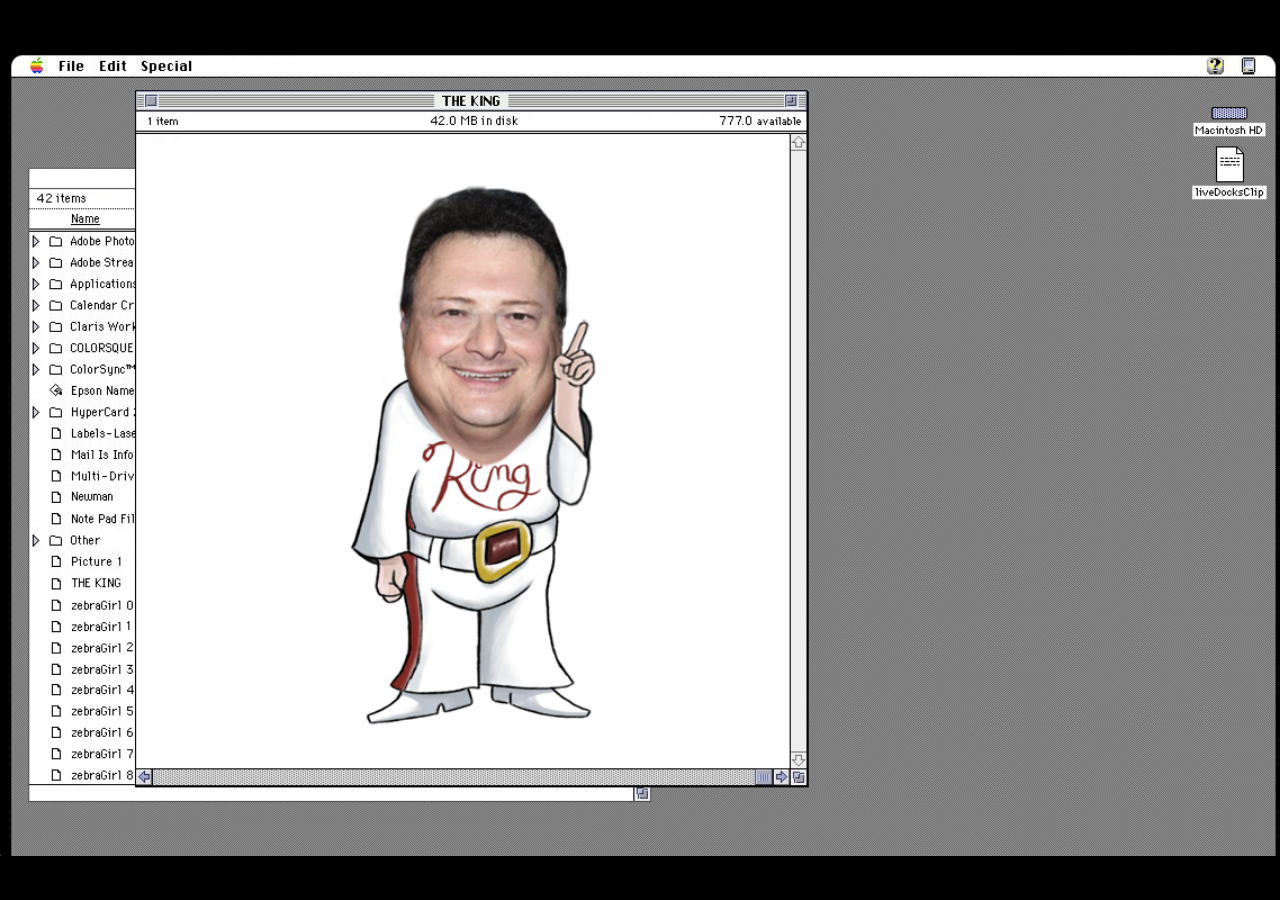
<file: students/index.html>
<!DOCTYPE html>
<html lang="en-us">
  <head>
    <meta charset="utf-8" />
    <meta name="viewport" content="width=device-width, initial-scale=1.0, maximum-scale=1" />
    <title>You Didn't Say the Magic Word</title>
    <style>
      body {
        margin:0; 
        padding: 0; 
        background: black;
      }
      .cheatin-uh {
        background: transparent url('../images/ah-ah-ah.png') no-repeat center center;
        background-size: contain;
        height: 100vh;
        width: 100vw;
      }
    </style>
    <link rel="shortcut icon" href="favicon.ico" />
  </head>
  <body>
    <div class="cheatin-uh"></div>
  </body>
</html>
</file>
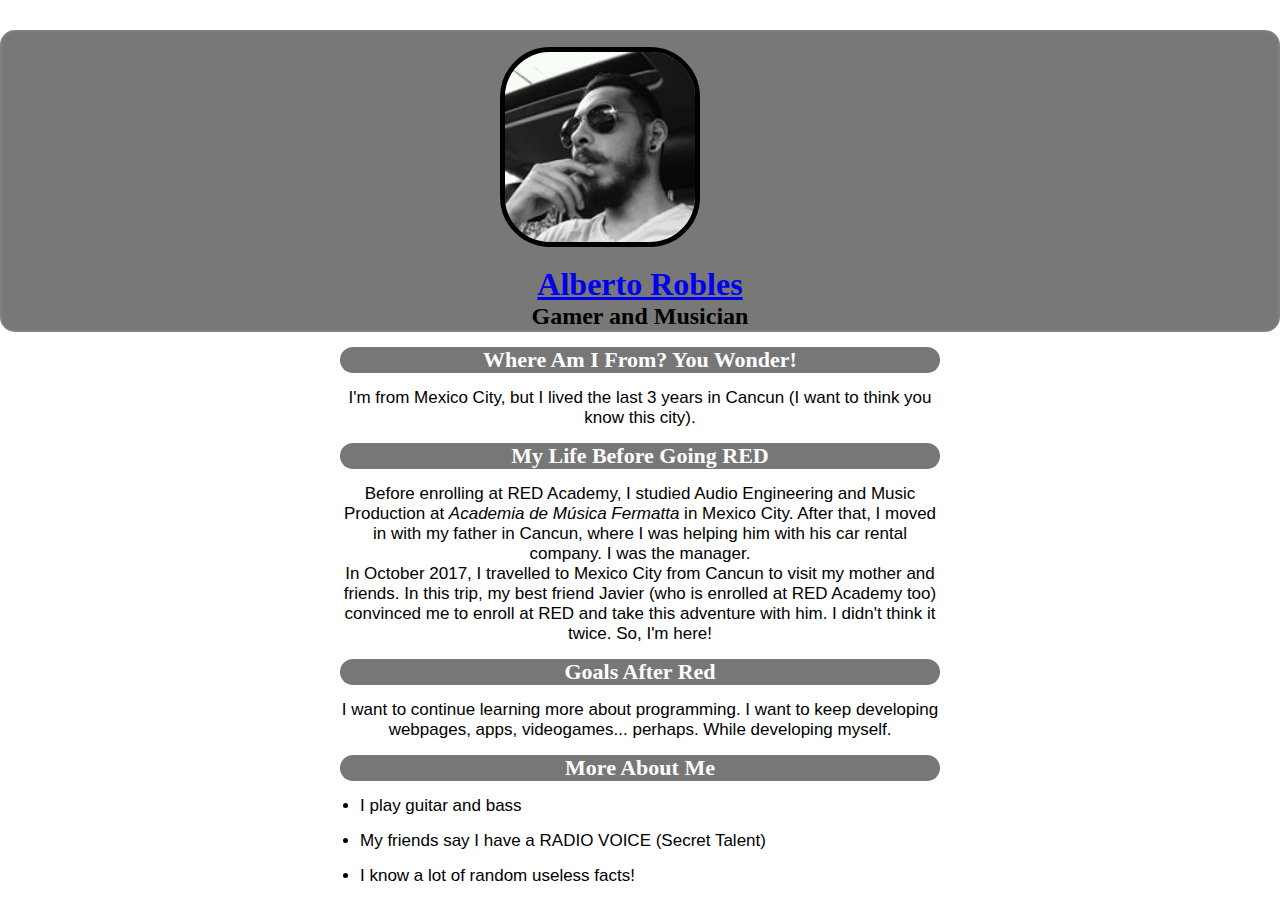
<file: students/alberto-robles/index.html>
<!DOCTYPE html>
<html>

  <head>
    <title>Hey... it's a me, Alberto!</title>
    <link href="style.css" type="text/css" rel="stylesheet">
  </head>
  <body>
    <header>
      <img class="me" src="../alberto-robles/images/my-pic.jpg">
      <h1 class="name"><a href="https://www.facebook.com/alberto.robles.3975">Alberto Robles</a></h3>
      <h2 class="profile">Gamer and Musician</h4>
      
    </header>
    <div class="maingrid">
        <div class="where">
          <h3>Where Am I From? You Wonder!</h3>
          <p>I'm from Mexico City, but I lived the last 3 years in Cancun
             (I want to think you know this city).
          </p>
        </div>
        <div class="before">
          <h3>My Life Before Going RED</h3>
          <p>Before enrolling at RED Academy, I studied Audio Engineering and Music Production
            at <em>Academia de Música Fermatta</em> in Mexico City. After that, I moved in with my
            father in Cancun, where I was helping him with his car rental company. I was the manager.
            <br />In October 2017, I travelled to Mexico City from Cancun to visit my mother and friends.
            In this trip, my best friend Javier (who is enrolled at RED Academy too) convinced me to enroll
            at RED and take this adventure with him. I didn't think it twice. So, I'm here!
          </p>
        </div>
        <div class="after">
          <h3>Goals After Red</h3>
          <p>I want to continue learning more about programming. I want to keep developing webpages, apps, videogames... perhaps.
             While developing myself.  
          </p>
        </div>
        <div class="more">
          <h3>More About Me</h3>
          <ul>
            <li>I play guitar and bass</li>
            <li>My friends say I have a RADIO VOICE (Secret Talent)</li>
            <li>I know a lot of random useless facts!</li>
          </ul>
        </div>
    </div>
  </body>
</html>
</file>
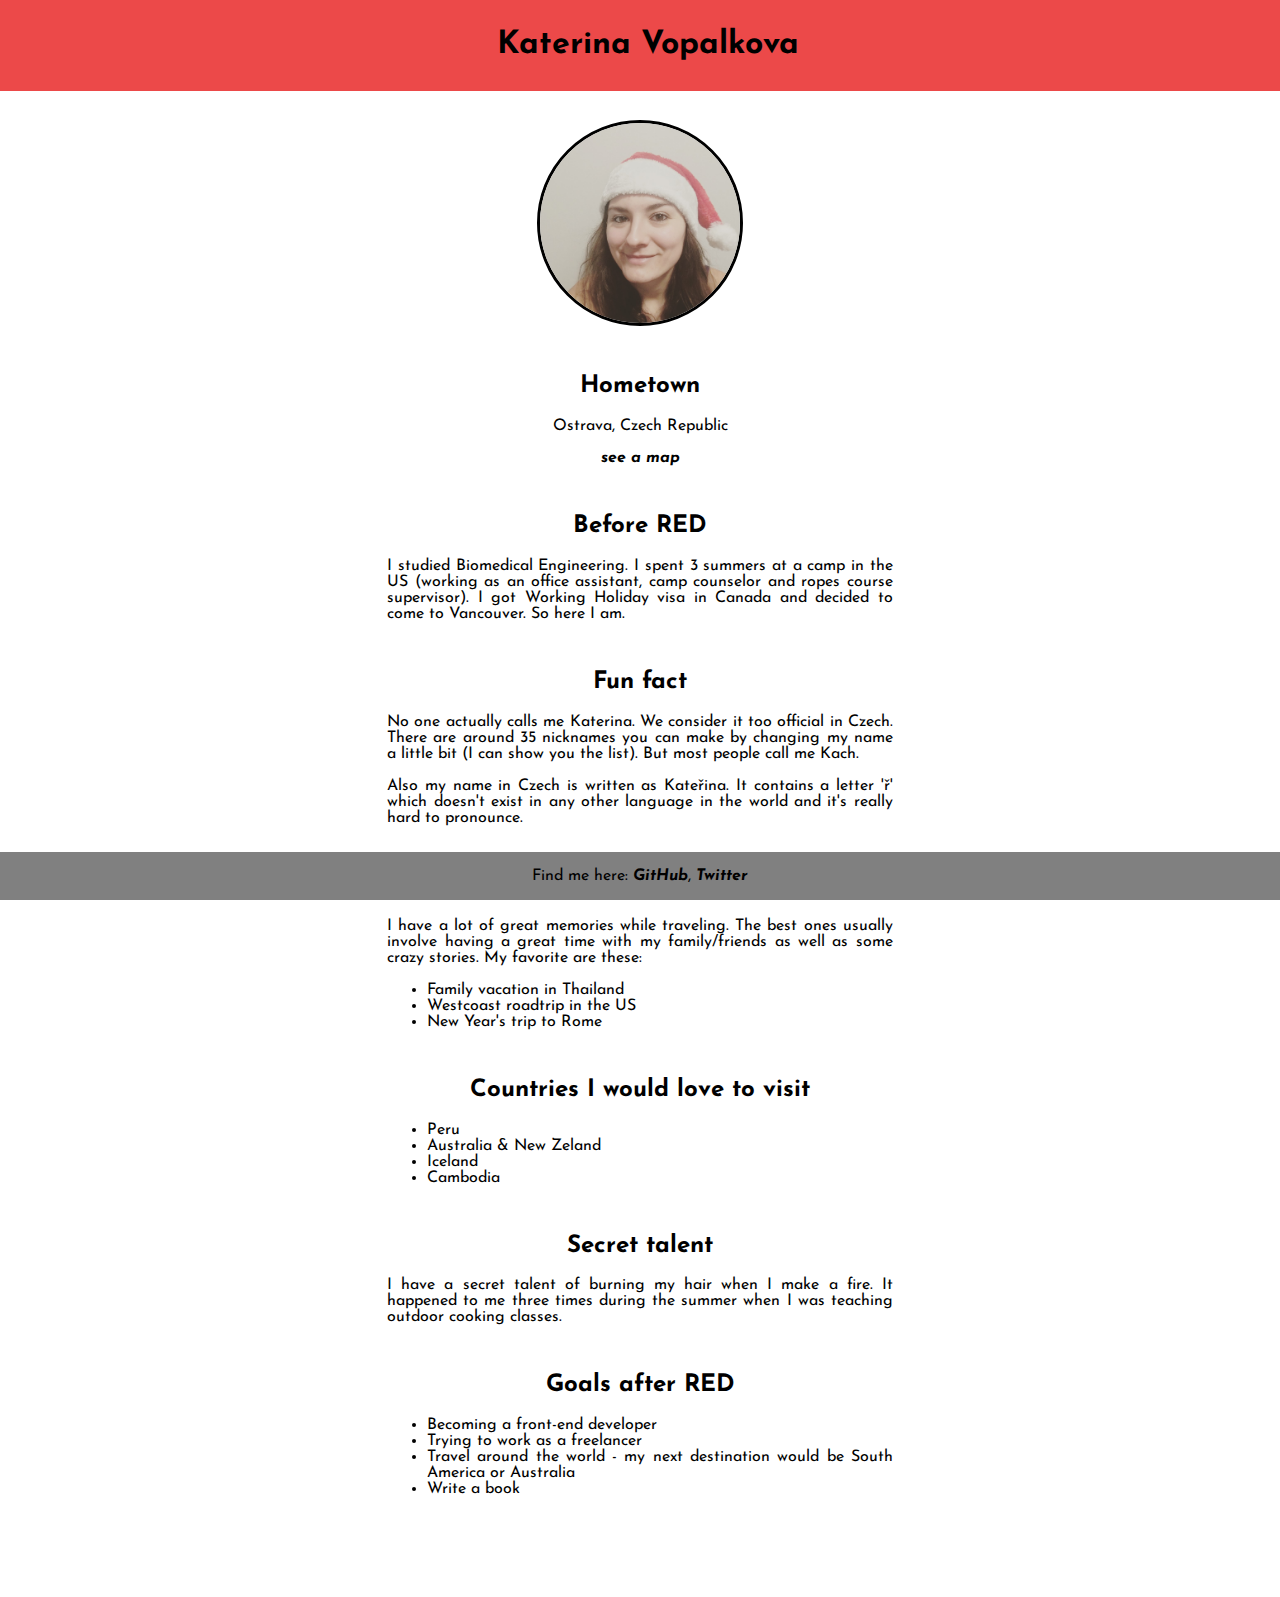
<file: students/katerina-vopalkova/index.html>
<!DOCTYPE html>
<html>
    <head>
        <title>Katerina Vopalkova</title>
        <link rel="stylesheet" href="style.css">
        <link href="https://fonts.googleapis.com/css?family=Josefin+Sans:400,700" rel="stylesheet">
        <base target="_blank">
    </head>

    <body>
        <div class="header">
            <h1>Katerina Vopalkova</h1>
        </div>

        
        <div class="content">
            <img class="profile" src="images/profile.jpg" alt="profile picture">

            <h2>Hometown</h2>
            <p class="p-center">Ostrava, Czech Republic</p>
            <p class="p-center"><a href="https://www.google.ca/maps/place/Ostrava,+Česko/@50.2749744,17.1774432,6.1z/data=!4m5!3m4!1s0x4711586a3124e79d:0x891973fb9f9e9144!8m2!3d49.8211511!4d18.2620239">see a map</a></p>

            <h2>Before RED</h2>
            <p>I studied Biomedical Engineering. I spent 3 summers at a camp in the US (working as an office assistant, camp counselor and ropes course supervisor). I got Working Holiday visa in Canada and decided to come to Vancouver. So here I am.</p>

            <h2>Fun fact</h2>
            <p>No one actually calls me Katerina. We consider it too official in Czech. There are around 35 nicknames you can make by changing my name a little bit (I can show you the list). But most people call me Kach.</p>
            <p>Also my name in Czech is written as Kateřina. It contains a letter 'ř' which doesn't exist in any other language in the world and it's really hard to pronounce.</p>

            <h2>Best travel experience</h2>
            <p>I have a lot of great memories while traveling. The best ones usually involve having a great time with my family/friends as well as some crazy stories. My favorite are these:</p>
            <ul>
                <li>Family vacation in Thailand</li>
                <li>Westcoast roadtrip in the US</li>
                <li>New Year's trip to Rome</li>
            </ul>

            <h2>Countries I would love to visit</h2>
            <ul>
                <li>Peru</li>
                <li>Australia &amp; New Zeland</li>
                <li>Iceland</li>
                <li>Cambodia</li>
            </ul>

            <h2>Secret talent</h2>
            <p>I have a secret talent of burning my hair when I make a fire. It happened to me three times during the summer when I was teaching outdoor cooking classes.</p>
            
            <h2>Goals after RED</h2>
            <ul>
                <li>Becoming a front-end developer</li>
                <li>Trying to work as a freelancer</li>
                <li>Travel around the world - my next destination would be South America or Australia</li>
                <li>Write a book</li>
            </ul>
        
            

        </div>
        
        <footer>
            <p>Find me here:
            <a href="https://github.com/kachniss">GitHub</a>, 
            <a href="https://twitter.com/kachniss">Twitter</a></p>
        </footer>
    </body>
</html>
</file>
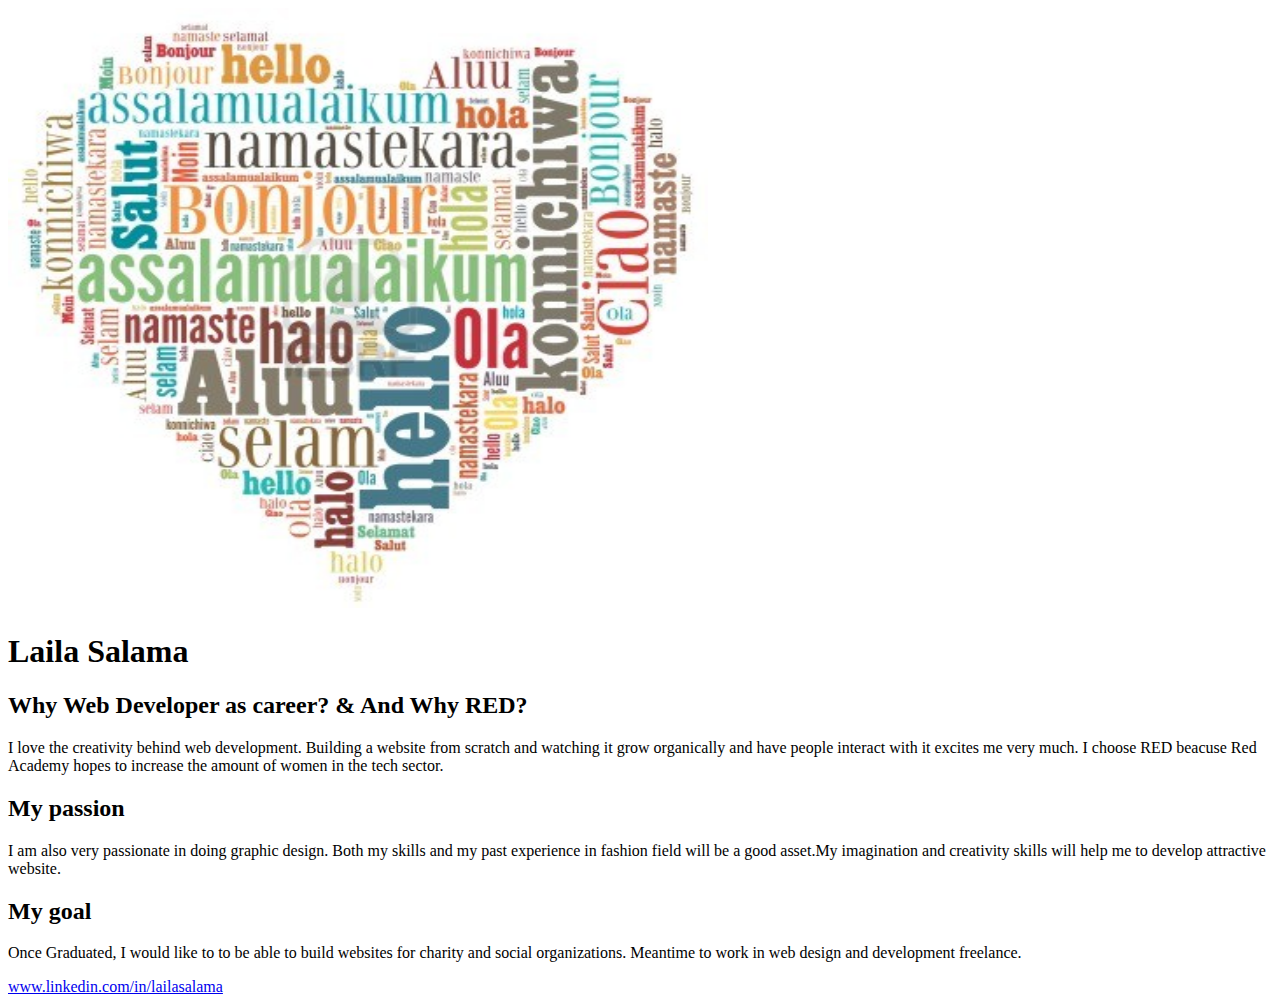
<file: students/laila-salama/index.html>
<!DOCTYPE html>
<html>
        <head>
                <img src="img_hello.jpg" alt="Hello" width="700" height="600">
             </head>
            <h1>Laila Salama</h1>
            <h2>Why Web Developer as career? & And Why RED?</h2>
            <p>I love the creativity behind web development. Building a website from scratch and watching it grow organically and have people interact with it excites me very much. I choose RED beacuse Red Academy hopes to increase the amount of women in the tech sector. </p>  
            <h2>My passion</h2>
<p>I am also very passionate in doing graphic design. Both my skills and my past experience in fashion field will be a good asset.My imagination and creativity skills will help me to develop attractive website.</p>
<h2>My goal</h2>
<p>Once Graduated, I would like to to be able to build websites for charity and social organizations. Meantime to work in web design and development freelance.</p>
<a href="url">www.linkedin.com/in/lailasalama</a>
</body>
</html>
</file>
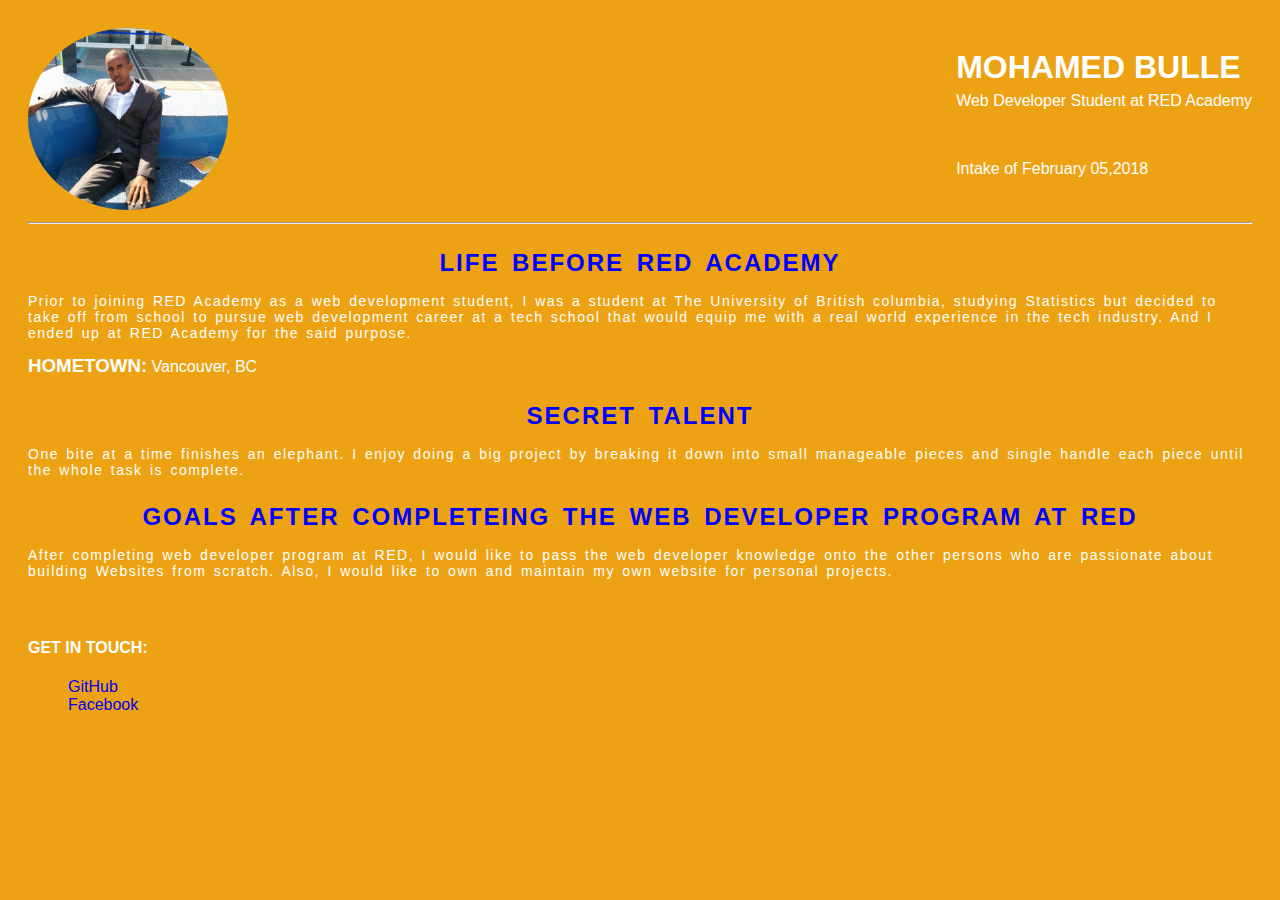
<file: students/mohamed-bulle/index.html>
<!DOCTYPE html>
<html>
<head>
    <meta charset="utf-8">
    <title>Mohamed Bulle</title>
    <link rel="stylesheet" type="text/css"  href="style.css">
    </head>

 <body>
    <img  src="my-pic.jpg"/>
    
    <div class="title"><h1>MOHAMED BULLE</h1>
     <P class="navigation">Web Developer Student at RED Academy</P> <br>
     <p> Intake of February 05,2018</p>
     </div>
     
           <hr />
     
     <h2> LIFE BEFORE RED ACADEMY </h2>
     <p class="paragraph">
     
     Prior to joining RED Academy as a web development student, I was a  student at The University of British columbia, studying Statistics but decided to take off from school to pursue web development career at a tech school that would equip me with  a real world experience in the tech industry. And I ended up at RED Academy for the said purpose.


     </p>
     
     <h3>Hometown:</h3> Vancouver, BC
     
     
     
     <h2>Secret Talent</h2>
     <p class="paragraph"> 
         One bite at a time finishes an elephant. I enjoy doing a big project by breaking it down into small manageable pieces and single handle each piece until the whole task is complete.
         
         
      </p>
     <h2> Goals After Completeing the Web Developer program at RED </h2>
     
     <p class="paragraph">  After completing  web developer program at RED, I would like to pass the web developer knowledge onto the other persons who are passionate about building Websites from scratch. Also, I would like to own and maintain my own website for personal projects.
 </p>
     
    <h4>Get in touch:</h4> 
     
<ul>
<li><a href="https://github.com/login" class="social-links">GitHub</a></li>
<li><a href="https://www.facebook.com/" class="social-links">Facebook</a></li>
</ul>
</body>

</html>
</file>
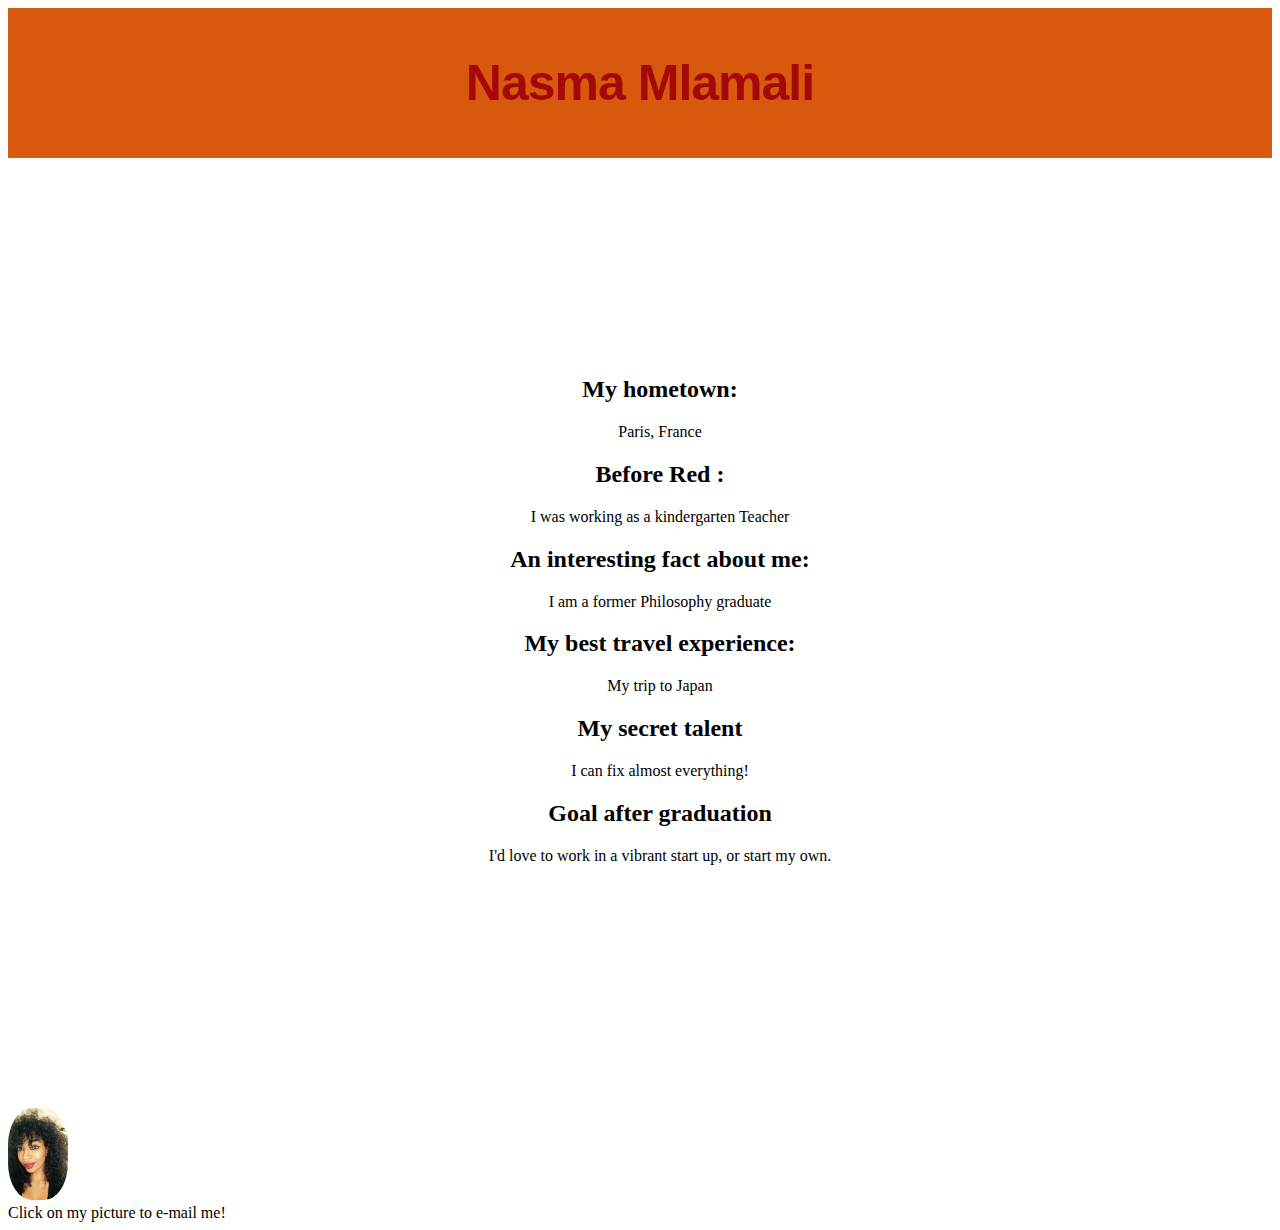
<file: students/nasma-mlamali/index.html>
<!DOCTYPE html>

<html>

  <head>
  

    <title> Nasma Mlamali </title>
    <link href="./style.css" type="text/css" rel="stylesheet">

  </head>

<body> 
    <div id="banner">
        <div class="content">
          <h1>Nasma Mlamali</h1>
        </div>
      </div>
  
  
  <section> 

    <br>


  <ul> <li> <h2> My hometown: </h2> Paris, France </li> 

   <li> <h2>Before <strong>Red</strong> :</h2> </li>
   <p> I was working as a kindergarten Teacher</p> 

   <li><h2>An interesting fact about me: </h2></li>
   <p>I am a former Philosophy graduate</p>

   <li> <h2>My best travel experience: </h2> </li>
   My trip to Japan

   <li><h2>My secret talent</h2> </li>
   I can fix almost everything!

   <li><h2> Goal after graduation</h2></li>
   <p>I'd love to work in a vibrant start up, or start my own.</p>

    </ul>

  </section>

    
    <a href= "mailto:nasma.mlamali@icloud.com">
    <img class = "img-circle" src= "images/my-pic.jpg"/></a>
    <br>
    Click on my picture to e-mail me!

   
  
</body>

<html/>
</file>
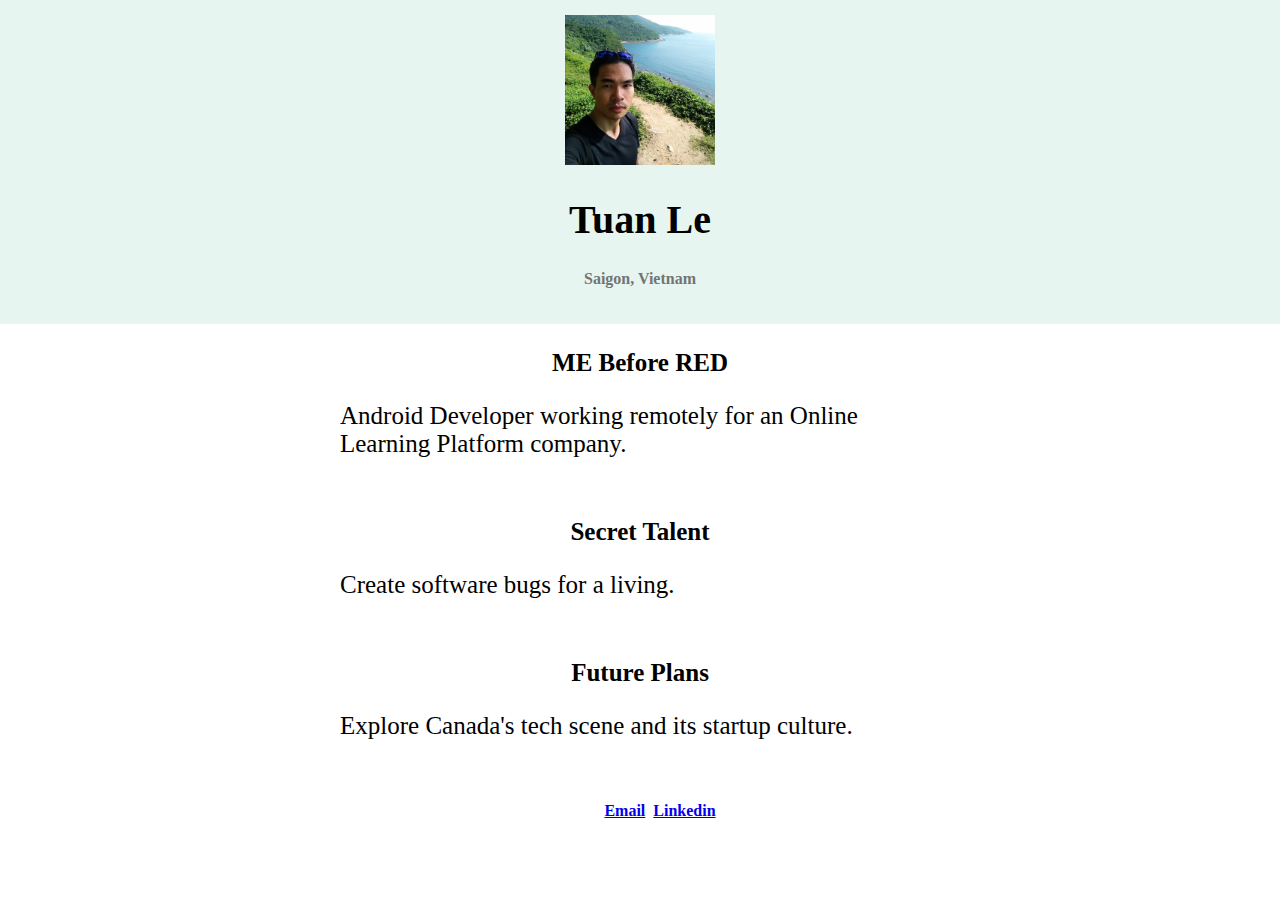
<file: students/tuan-le/index.html>
<!DOCTYPE html>
<html lang="en-us">

<head>
<title>RED Academy | Developer Student Profiles - Winter 2018</title>
  <link href="style.css" type="text/css" rel="stylesheet">
</head>

<body>
  <header>
    <img src="images/profile_small.jpg" class="student-img">
    <h1 class="student-name">Tuan Le</h3>
    <h4 class="light-gray-text">Saigon, Vietnam</h4>
  </header>

  <div class="content">
    <h3>ME Before RED</h3>
    <p>Android Developer working remotely for an Online Learning Platform company.</p>
    <h3>Secret Talent</h3>
    <p>Create software bugs for a living.</p>
    <h3>Future Plans</h3>
    <p>Explore Canada's tech scene and its startup culture.</p>
  </div>

  <footer>
    <ul>
      <li>
        <a href="mailto:ledinhtuan@gmail.com">Email</a>
      </li>
      <li>
        <a href="https://www.linkedin.com/in/tuan-le-1476b929/">Linkedin</a>
      </li>
    </ul>
  </footer>
</body>
</html>
</file>
<file: students/alberto-robles/style.css>
* {box-sizing: border-box;
margin: 15px auto;} 



h3 {text-align: center;
    border-radius: 15px;
    min-width: 200px;
    max-width: 600px;
    background-color: rgba(75, 75, 74, 0.753);
    font-size: 22px;
    color: white;
    font-family: 'Trebuchet MS', 'Lucida Sans Unicode', 'Lucida Grande';
}

.maingrid p {
    text-align: center;
    font-family: 'Trebuchet MS', 'Lucida Sans Unicode', 'Lucida Grande', 'Lucida Sans', Arial, sans-serif;
    font-size: 17px;
    min-width: 300px;
    max-width: 600px;
    width: 600px;
}

header {position: relative;
width: 100%;
border-radius: 15px;
z-index: 10;
margin-top: 0%;
border: 2px solid gray;
background-color: rgba(75, 75, 74, 0.75);
}

li {font-family: 'Trebuchet MS', 'Lucida Sans Unicode', 'Lucida Grande', 'Lucida Sans', Arial, sans-serif;
    font-size: 17px;
min-width: 300px;
max-width: 600px;
width: 600px;}

.me {
    min-width: 200px;
    max-width: 500px;
    border-radius: 50px;
    border: 5px solid black;
    height: 200px;
    width: 200px;
    margin-left: 39%;
}

.name, .profile {color: rgb(0, 0, 0);
margin: 0 auto;
text-align: center;}
</file>
<file: students/katerina-vopalkova/style.css>
body {
    font-family: 'Josefin Sans', sans-serif;
    text-align: justify;
}

/* layout */
.header {
    background: rgb(236, 73, 73);
    padding: 0.5em;
    overflow: hidden;
    position: fixed;
    width: 100%;
    top: 0;
    left: 0;
}

.content {
   margin: 120px 30% 100px 30%;
    
}

footer {
    background: gray;
    width: 100%;
    position: fixed;
    overflow: hidden;
    bottom: 0;
    left: 0;

}

/* styles */
footer p {
    text-align: center;
}

h1, h2 {
    text-align: center;
}

h2 {
    margin-top: 2em;
}

a {
    font-weight: 700;
    text-decoration: none;
    color: black;
    font-style: italic;
}

a:hover {
    font-weight: 700;
    text-decoration: underline;
    color: rgb(36, 30, 30);
}

.profile {
    border-radius: 50%;
    border: black solid 3px;
    display: block;
    margin: auto;
    width: 200px;
}

.p-center {
    text-align: center;
}
</file>
<file: students/mohamed-bulle/style.css>
html{
    margin: 0;
    padding: 0;
}

body{
    background-color: rgb(237, 162, 20);
    font-family: sans-serif; 
    color: #fff;
    padding: 20px;
}
h1,h2,h3,h4{
    
    text-transform: uppercase;
}
h2 {
    margin-top: 15px;
}
span {
    font-size: 20px;
    color: blue;
}
img{
    width: 200px;
    height: auto;
    border-radius: 50%;
    display: inline-block;
}
.navigation{
 margin-top: -16px;
}

.title{
    float: right;
    color: #fff;
    padding: 0;
}
h2{
    text-align: center;
    margin: 25px 20px 16px;
    letter-spacing: 2px;
    word-spacing: 4px;
    color: blue;
}
h3{
    display: inline;
}
h4 {
    margin-top: 60px;
}

.paragraph{
    font-size: 14px;
    letter-spacing: 1.5px;
    word-spacing: 2px;
}


li{
    list-style: none;
}
li a{
    text-decoration: none;
}

li a:hover{
color: green;
}
</file>
<file: students/nasma-mlamali/style.css>
body { 
  background-image: url(http://www.mulierchile.com/abstract-phone-wallpaper/abstract-phone-wallpaper-001.jpg);
}



#banner {
  background-color:rgb(216, 88, 14) ;
  background-size: cover;
  width: 100%;
  height: 150px;
}

#banner .content h1 {
  position: relative;
  top: 50px;
  margin: 0 auto;
  color: rgb(165, 8, 8); font-family: 'Helvetica Neue', sans-serif; 
  font-size: 50px; font-weight: bold; letter-spacing: -1px; line-height: 1; 
  text-align: center; }



img {

 
  position:relative;
  image-rendering: optimizeQuality;
  background:none;


      }
      
.img-circle {
  border-radius: 40%;
  width: 60px;
}
      
ul{ 
     display: block;
     color: black;
     text-align: center;
     list-style-type: none;
     margin-top: 50px;
     margin-bottom: 50px;
     top:50px;
   }

section { 

  height: 650px;
  margin: 150px;
  background:white;
  position: center;
}
</file>
<file: students/tuan-le/style.css>
header {
  text-align: center;
  background: rgb(230, 245, 240);
  padding: 15px 0 15px 0;
}

body {
  margin: 0;
}

.student-name {
  font-size: 40px;
}

.student-img {
  float: center;
  width: 150px;
}

.light-gray-text {
  color: rgb(117, 116, 116);
}

footer {
  text-align: center;
}

footer li {
  display: inline-block;
  font-weight: 700;
  margin: 2px;
}

.content {
  margin: 0 auto;
  max-width: 600px;
}

.content h3 {
  font-weight: 700;
  font-size: 25px;
  text-align: center;
}

.content p {
  font-size: 25px;
  margin-bottom: 60px;
}
</file>
